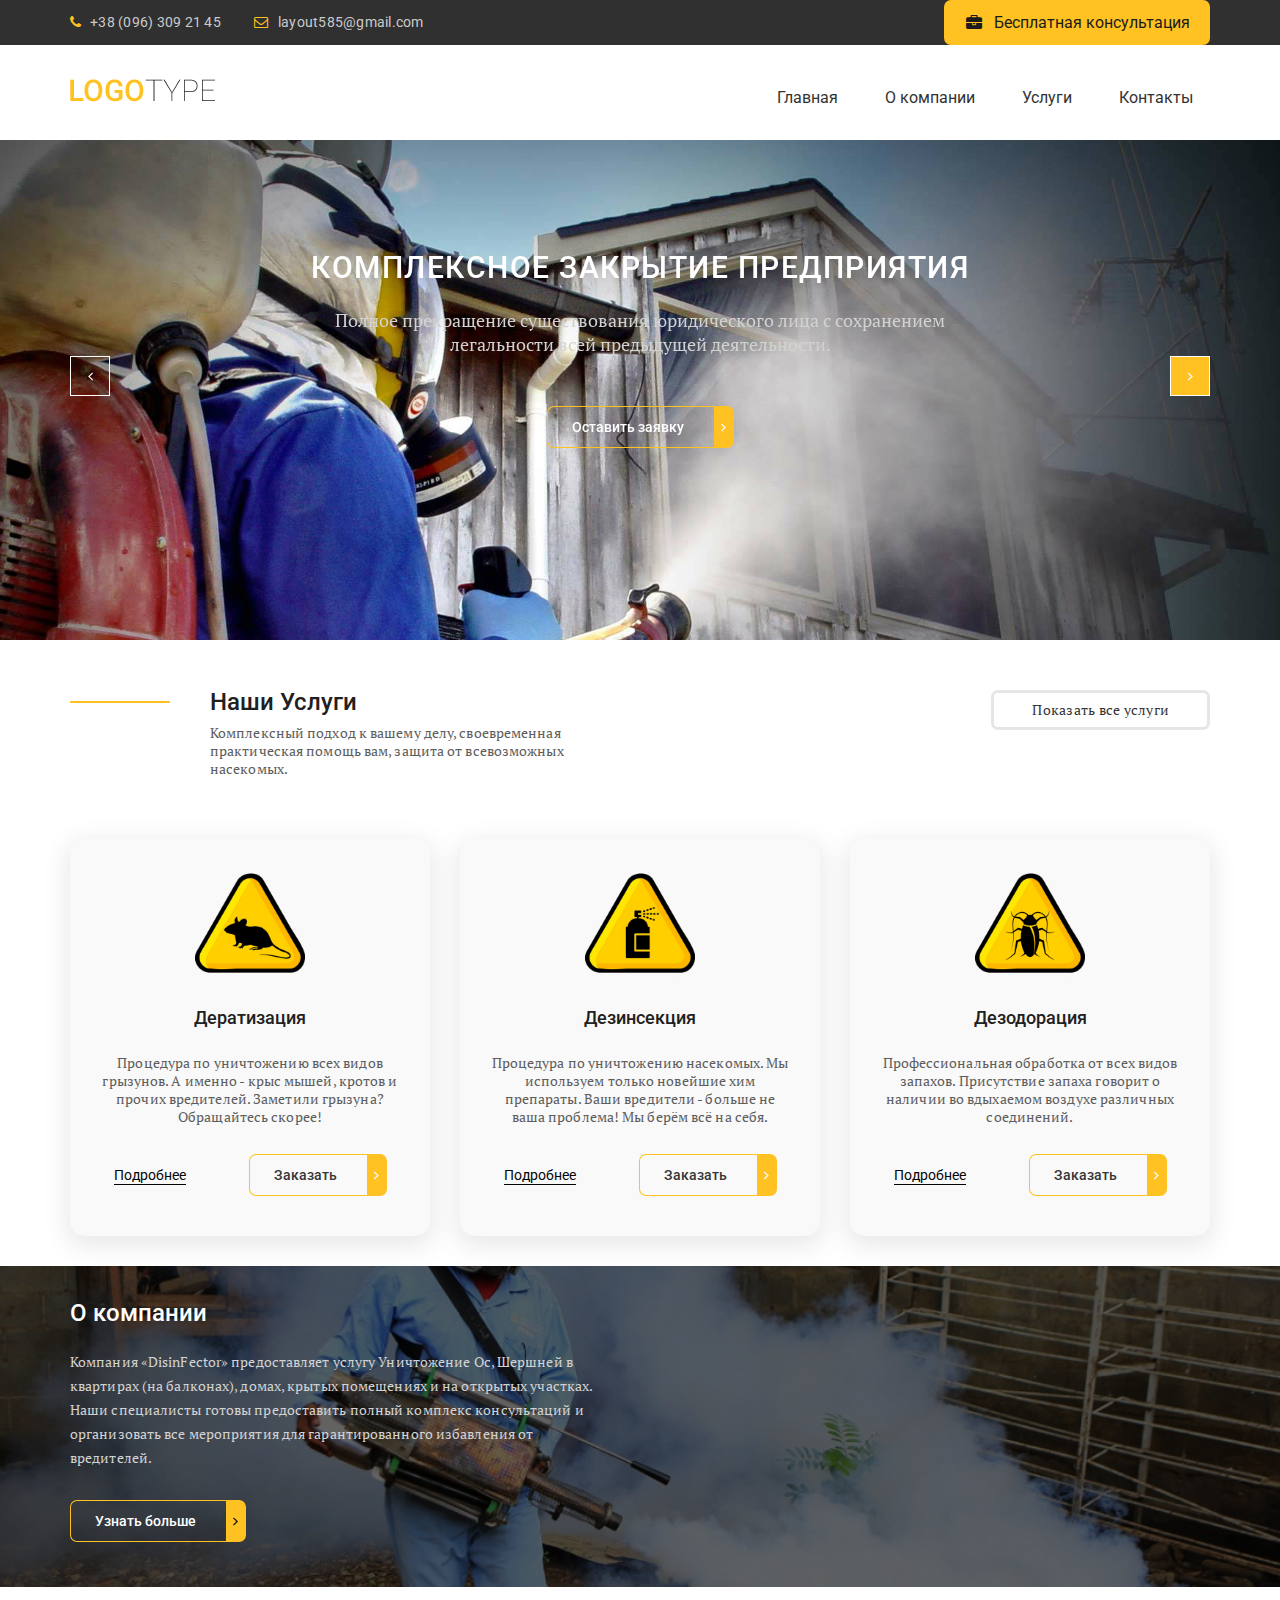
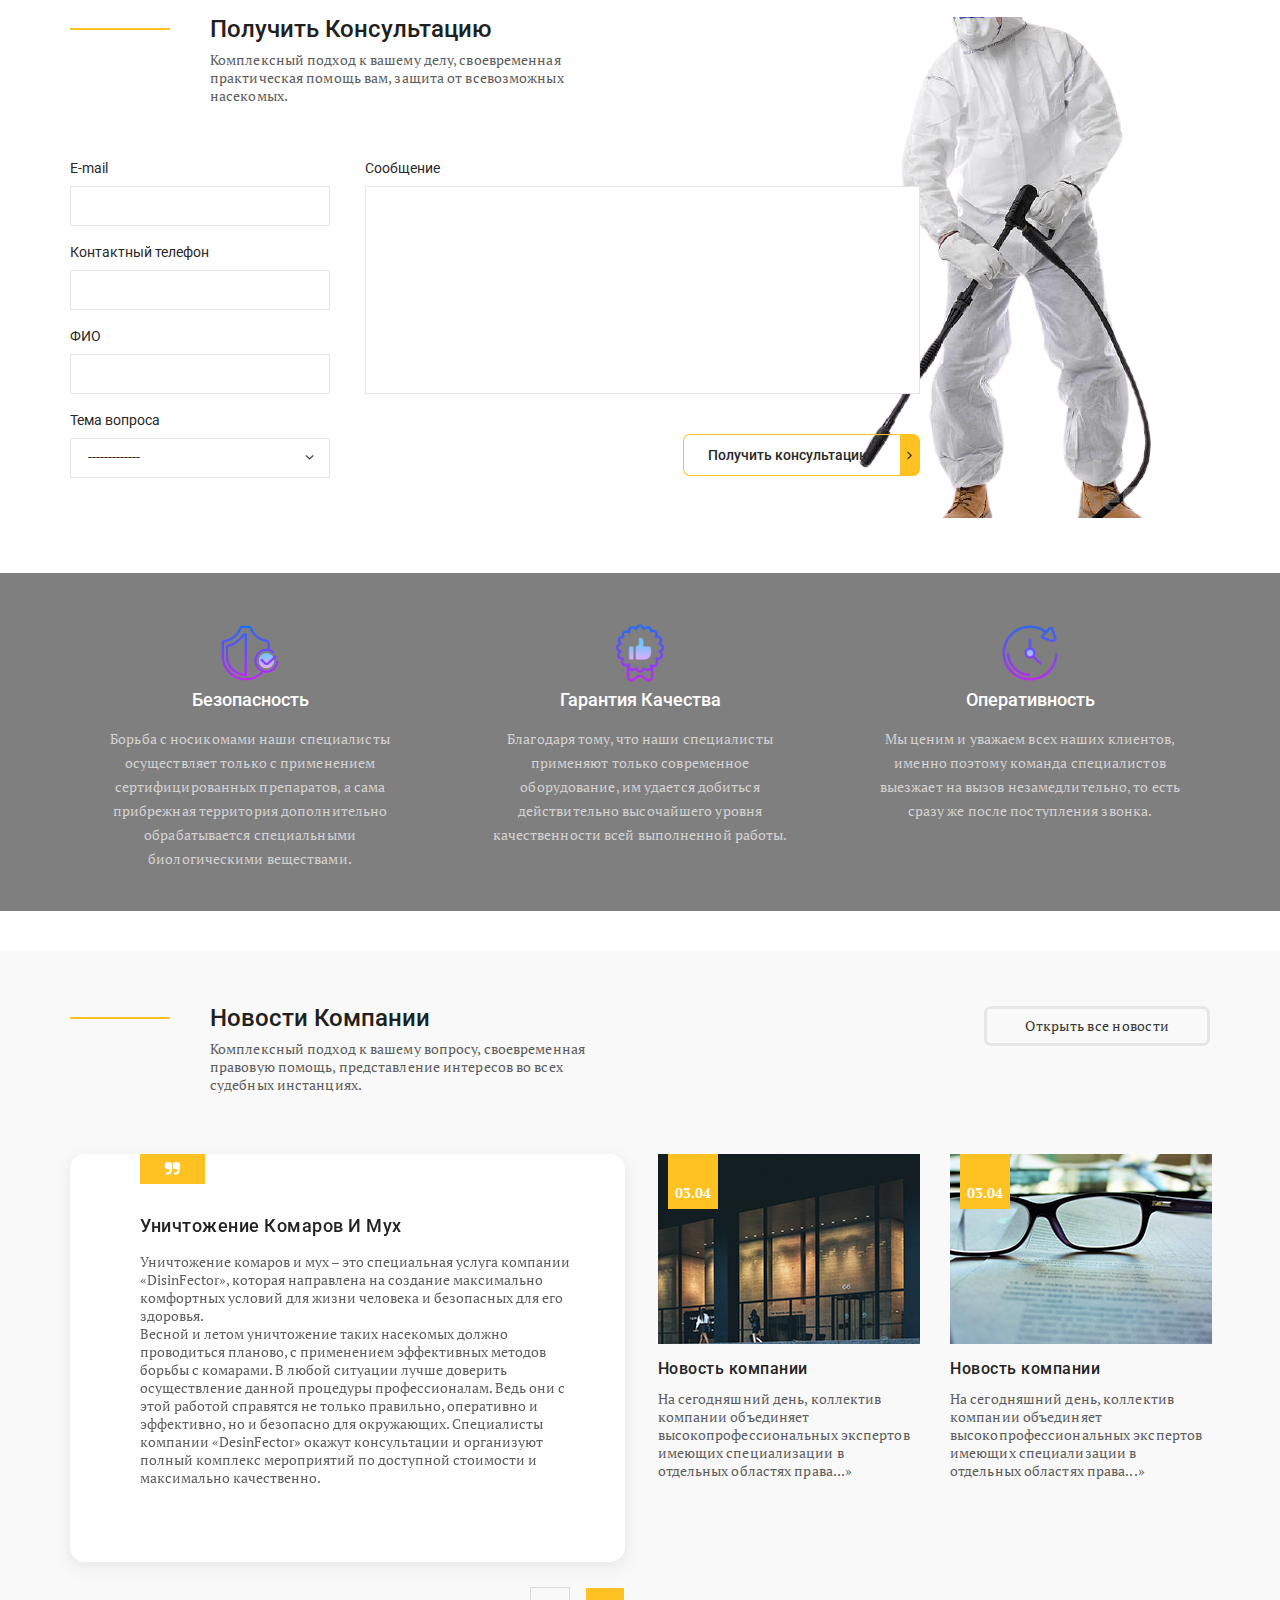
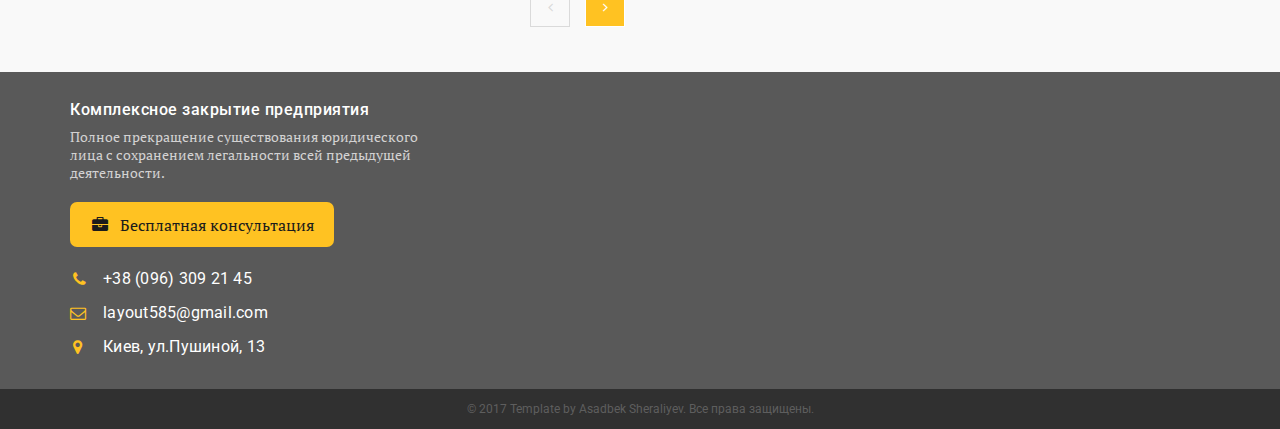
<file: free-psd/index.html>
<!DOCTYPE html>
<html lang="en">

<head>
  <meta charset="UTF-8">
  <meta name="viewport" content="width=device-width, initial-scale=1.0">
  <meta http-equiv="X-UA-Compatible" content="ie=edge">
  <title>Document</title>
  <link href="https://fonts.googleapis.com/css?family=PT+Serif:400,700|Roboto:400,500&amp;subset=cyrillic"
    rel="stylesheet">
  <link rel="stylesheet" href="css/normalize.css">
  <link rel="stylesheet" href="css/fonts.css">
  <link rel="stylesheet" href="css/jquery.fancybox.min.css">
  <link rel="stylesheet" href="css/slick.css">
  <link rel="stylesheet" href="css/jquery.formstyler.css">
  <link rel="stylesheet" href="css/style.css">
  <link rel="stylesheet" href="css/media.css">
</head>

<body>
  <header class="header">
    <div class="header__top">
      <div class="container">
        <div class="header__contacts">
          <a class="header__phone" href="tel:380963092145">+38 (096) 309 21 45</a>
          <a class="header__email" href="#">layout585@gmail.com</a>
          <a data-fancybox data-src="#modal" href="javascript:;" class="header__btn" href="#">Бесплатная
            консультация</a>
        </div>
      </div>
    </div>
    <div class="header__content">
      <div class="container">
        <div class="header__content-inner">
          <div class="header__logo">
            <a href="#">
              <img src="img/logo.png" alt="">
            </a>
          </div>
          <nav class="menu">
            <div class="header__btn-menu">
              <span class="icon-bars"></span>
            </div>
            <ul>
              <li><a href="#">Главная</a></li>
              <li><a href="#">О компании</a></li>
              <li><a href="#">Услуги</a></li>
              <li><a href="#">Контакты</a></li>
            </ul>
          </nav>
        </div>
      </div>
    </div>
  </header>
  <section class="slider">
    <div class="container">
      <div class="slider__inner">
        <div class="slider__item">
          <div class="slider__item-content">
            <div class="slider__title">
              КОМПЛЕКСНОЕ ЗАКРЫТИЕ ПРЕДПРИЯТИЯ
            </div>
            <div class="slider__text">
              Полное прекращение существования юридического лица с сохранением легальности всей предыдущей деятельности.
            </div>
            <a data-fancybox data-src="#modal" href="javascript:;" class="slider__btn default-btn">
              Оставить заявку
            </a>
          </div>
        </div>
        <div class="slider__item">
          <div class="slider__item-content">
            <div class="slider__title">
              КОМПЛЕКСНОЕ ЗАКРЫТИЕ ПРЕДПРИЯТИЯ
            </div>
            <div class="slider__text">
              Полное прекращение существования юридического лица с сохранением легальности всей предыдущей деятельности.
            </div>
            <a data-fancybox data-src="#modal" href="javascript:;" class="slider__btn default-btn">
              Оставить заявку
            </a>
          </div>
        </div>
        <div class="slider__item">
          <div class="slider__item-content">
            <div class="slider__title">
              КОМПЛЕКСНОЕ ЗАКРЫТИЕ ПРЕДПРИЯТИЯ
            </div>
            <div class="slider__text">
              Полное прекращение существования юридического лица с сохранением легальности всей предыдущей деятельности.
            </div>
            <a data-fancybox data-src="#modal" href="javascript:;" class="slider__btn default-btn">
              Оставить заявку
            </a>
          </div>
        </div>

      </div>
    </div>
  </section>

  
  <section class="services">
    <div class="container">
      <div class="services__top">
        <div class="services__title-box">
          <div class="services__title">
            Наши Услуги
          </div>
          <div class="services__text">
            Комплексный подход к вашему делу, своевременная практическая помощь вам, защита от всевозможных насекомых.
          </div>
        </div>
        <div class="services__btn">
          <a href="#">
            Показать все услуги
          </a>
        </div>
      </div>
      <div class="services__items">
        <div class="services__item">
          <img src="bugun/таракан1.png" width="63px" alt="">
          <div class="services__item-title">
            Дератизация
          </div>
          <div class="services__item-text">
            Процедура по уничтожению всех видов грызунов. А именно - крыс мышей, кротов и прочих вредителей. Заметили грызуна? Обращайтесь скорее!
          </div>
          <div class="services__item-btn">
            <a class="services__item-link" href="#">Подробнее</a>
            <a data-fancybox data-src="#modal" href="javascript:;" class="default-btn">
              Заказать
            </a>
          </div>
        </div>
        <div class="services__item">
          <img src="bugun/освежитель_11.png" alt="">
          <div class="services__item-title">
            Дезинсекция
          </div>
          <div class="services__item-text">
            Процедура по уничтожению насекомых. Мы используем только новейшие хим препараты. Ваши вредители - больше не ваша проблема! Мы берём всё на себя.
          </div>
          <div class="services__item-btn">
            <a class="services__item-link" href="#">Подробнее</a>
            <a data-fancybox data-src="#modal" href="javascript:;" class="default-btn">
              Заказать
            </a>
          </div>
        </div>
        <div class="services__item">
          <img src="bugun/освежитель_13.png" alt="">
          <div class="services__item-title">
            Дезодорация
          </div>
          <div class="services__item-text">
            Профессиональная обработка от всех видов запахов. Присутствие запаха говорит о наличии во вдыхаемом воздухе различных соединений.
          </div>
          <div class="services__item-btn">
            <a class="services__item-link" href="#">Подробнее</a>
            <a data-fancybox data-src="#modal" href="javascript:;" class="default-btn">
              Заказать
            </a>
          </div>
        </div>
      </div>
    </div>
  </section>
  
  <section class="about">
    <div>
    <div class="container">
      <div class="about__inner">
        <div class="about__title">
          О компании
        </div>
        <div class="about__text">
          Компания «DisinFector» предоставляет услугу Уничтожение Ос, Шершней в квартирах (на балконах), домах, крытых помещениях и на открытых участках. Наши специалисты готовы предоставить полный комплекс консультаций и организовать все мероприятия для гарантированного избавления от вредителей.
        </div>
        <a href="#" class="about__btn default-btn">
          Узнать больше
        </a>
      </div>
    </div>
  </div>
  </section>
  
  <section class="form">
    <div class="container">
      <div class="form__inner">
        <div class="form__content">
          <div class="form__title-box">
            <div class="form__title">
              Получить Консультацию
            </div>
            <div class="form__text">
              Комплексный подход к вашему делу, своевременная практическая помощь вам, защита от всевозможных насекомых.
            </div>
          </div>
          <div class="form__box">
            <form>
              <div class="form__box-inner">
                <div class="form__box-left">
                  <label>
                    E-mail
                    <input type="text">
                  </label>
                  <label>
                    Контактный телефон
                    <input type="text">
                  </label>
                  <label>
                    ФИО
                    <input type="text">
                  </label>
                  <label>
                    Тема вопроса
                    <select>
                      <option>-------------</option>
                      <option>-------------</option>
                      <option>-------------</option>
                      <option>-------------</option>
                    </select>
                  </label>
                </div>
                <div class="form__box-right">
                  <label>
                    Сообщение
                    <textarea></textarea>
                  </label>
                  <button class="default-btn" type="submit">Получить консультацию</button>
                </div>
              </div>
            </form>
          </div>
        </div>
      </div>
    </div>
  </section>
  
  <section class="advantages">
    <div>
    <div class="container">
      <div class="advantages__inner">
        <div class="advantages-item">
          <div class="advantages__title">
            <div style="background-image: url(bugun/безапасность.png);"></div>
            Безопасность
          </div>
          <div class="advantages__text">
            Борьба с носикомами наши специалисты осуществляет только с применением сертифицированных препаратов, а сама прибрежная территория дополнительно обрабатывается специальными биологическими веществами.
          </div>
        </div>
        <div class="advantages-item">
          <div class="advantages__title">
            <div style="background-image: url(bugun/гарантия-150x150.png);"></div>
            Гарантия Качества
          </div>
          <div class="advantages__text">
            Благодаря тому, что наши специалисты применяют только современное оборудование, им удается добиться действительно высочайшего уровня качественности всей выполненной работы.
          </div>
        </div>
        <div class="advantages-item">
          <div class="advantages__title">
            <div style="background-image: url(bugun/оперативность-150x150.png);"></div>
            Оперативность
          </div>
          <div class="advantages__text">
            Мы ценим и уважаем всех наших клиентов, именно поэтому команда специалистов выезжает на вызов незамедлительно, то есть сразу же после поступления звонка.
          </div>
        </div>
      </div>
    </div>
  </div>
  </section>

  <section class="news">
    <div class="container">
      <div class="news__top">
        <div class="news__title-box">
          <div class="news__title">
            Новости Компании
          </div>
          <div class="news__text">
            Комплексный подход к вашему вопросу, своевременная правовую помощь, представление интересов во всех судебных
            инстанциях.
          </div>
        </div>
        <div class="news__btn">
          <a href="#">
            Открыть все новости
          </a>
        </div>
      </div>
      <div class="news__inner">
        <div class="news__slider">
          <div class="news__slider-inner">
            <div class="news__slider-item">
              <div class="news__slider-title">
                Уничтожение Комаров И Мух
              </div>
              <div class="news__slider-text">Уничтожение комаров и мух – это специальная услуга компании «DisinFector», которая направлена на создание максимально комфортных условий для жизни человека и безопасных для его здоровья.
              <br>Весной и летом уничтожение таких насекомых должно проводиться планово, с применением эффективных методов борьбы с комарами. В любой ситуации лучше доверить осуществление данной процедуры профессионалам. Ведь они с этой работой справятся не только правильно, оперативно и эффективно, но и безопасно для окружающих. Специалисты компании «DesinFector» окажут консультации и организуют полный комплекс мероприятий по доступной стоимости и максимально качественно.
              </div>
              <div class="news__slider-author">
                
              </div>
            </div>
            <div class="news__slider-item">
              <div class="news__slider-title">
                Уничтожение Клопов
              </div>
              <div class="news__slider-text">Борьба с клопами является достаточно сложной задачей, однако специалисты компании «DisinFector» готовы решить ее оперативно, качественно и безопасно.
              <br>Если Вы заботитесь о своем здоровье и здоровье своих близких, если Вы на 100% хотите быть уверены, что избавитесь от проблемы, компания «DisinFector» предлагает Вам услугу Уничтожение клопов. Доверьте свои проблемы профессионалам.
              </div>
              <div class="news__slider-author">

              </div>
            </div>
            <div class="news__slider-item">
              <div class="news__slider-title">
                Уничтожение Грызунов
              </div>
              <div class="news__slider-text">                
                В жилых и производственных объектах, торговых, деловых и развлекательных центрах, на предприятиях общественного питания и в ЛПУ, на объектах транспортной инфраструктуры, на сельскохозяйственных территориях, зерно- и овощехранилищах появление крыс или мышей крайне неприятная проблема.
                <br>Основными видами вреда, наносимого такими грызунами как крысы являются:<br>
                Порча продовольствия и товаров. Нарушение коммуникационных и электрических сетей. Распространение инфекционных заболеваний, некоторые из которых смертельно опасны для человека. Грызуны способны переносить чуму, туляремию, бешенство, лептоспироз, содоку и др.
              </div>
              <div class="news__slider-author">
                
              </div>
            </div>
          </div>
        </div>
        <a href="#" class="news__blog">
          <div class="news__images">
            <img src="img/news-1.jpg" alt="">
            <div class="news__date">03.04</div>
          </div>
          <div class="news__blog-title">
            Новость компании
          </div>
          <div class="news__blog-text">
            На сегодняшний день, коллектив компании объединяет высокопрофессиональных экспертов имеющих специализации в
            отдельных областях права...»
          </div>
        </a>
        <a href="#" class="news__blog">
          <div class="news__images">
            <img src="img/news-2.jpg" alt="">
            <div class="news__date">03.04</div>
          </div>
          <div class="news__blog-title">
            Новость компании
          </div>
          <div class="news__blog-text">
            На сегодняшний день, коллектив компании объединяет высокопрофессиональных экспертов имеющих специализации в
            отдельных областях права...»
          </div>
        </a>
      </div>
    </div>
  </section>

  <footer class="footer">
    <div class="footer__content">
      <div class="container">
        <div class="footer__inner">
          <div class="footer__info">
            <div class="footer__title">
              Комплексное закрытие предприятия
            </div>
            <div class="footer__text">
              Полное прекращение существования юридического лица с сохранением легальности всей предыдущей деятельности.
            </div>
            <a data-fancybox data-src="#modal" href="javascript:;" class="header__btn" href="#">
              Бесплатная консультация
            </a>
            <ul class="footer__list">
              <li><a class="footer__phone" href="tel:380963092145">+38 (096) 309 21 45</a></li>
              <li><a href="#">layout585@gmail.com</a></li>
              <li><a class="footer__adress" href="#">Киев, ул.Пушиной, 13</a></li>
            </ul>
          </div>
          <div class="footer__map">
            <iframe height="250px" src="https://www.google.com/maps/embed?pb=!1m18!1m12!1m3!1d2540.124391996489!2d30.364922015731644!3d50.457408279476354!2m3!1f0!2f0!3f0!3m2!1i1024!2i768!4f13.1!3m3!1m2!1s0x40d4cc919501b4ef%3A0x71a476f68f4c8246!2z0YPQuy4g0KTQtdC-0LTQvtGA0Ysg0J_Rg9GI0LjQvdC-0LksIDEzLCDQmtC40LXQsiwgMDIwMDA!5e0!3m2!1sru!2sua!4v1555013165886!5m2!1sru!2sua" frameborder="0" style="border:0" allowfullscreen></iframe>
          </div>
        </div>
      </div>
    </div>
    <div class="footer__copy">
      <div class="container">
        <div class="copy__text">
          © 2017 Template by Asadbek Sheraliyev. Все права защищены.
        </div>
      </div>
    </div>
  </footer> 

  <div id="modal">
    <form>
      <input type="text" placeholder="Ваше имя">
      <input type="text" placeholder="Ваш телефон">
      <input type="submit" value="Отправить">
    </form>
  </div>

  <script src="https://ajax.googleapis.com/ajax/libs/jquery/3.3.1/jquery.min.js"></script>
  <script src="js/jquery.fancybox.min.js"></script>
  <script src="js/slick.min.js"></script>
  <script src="js/jquery.formstyler.min.js"></script>
  <script src="js/main.js"></script>

</body>

</html>
</file>
<file: free-psd/css/fonts.css>
@font-face {
  font-family: 'icomoon';
  src:  url('../fonts/icomoon.eot?jilhky');
  src:  url('../fonts/icomoon.eot?jilhky#iefix') format('embedded-opentype'),
    url('../fonts/icomoon.ttf?jilhky') format('truetype'),
    url('../fonts/icomoon.woff?jilhky') format('woff'),
    url('../fonts/icomoon.svg?jilhky#icomoon') format('svg');
  font-weight: normal;
  font-style: normal;
}

[class^="icon-"], [class*=" icon-"] {
  /* use !important to prevent issues with browser extensions that change fonts */
  font-family: 'icomoon' !important;
  speak: none;
  font-style: normal;
  font-weight: normal;
  font-variant: normal;
  text-transform: none;
  line-height: 1;

  /* Better Font Rendering =========== */
  -webkit-font-smoothing: antialiased;
  -moz-osx-font-smoothing: grayscale;
}

.icon-envelope-o:before {
  content: "\f003";
}
.icon-check:before {
  content: "\f00c";
}
.icon-map-marker:before {
  content: "\f041";
}
.icon-phone:before {
  content: "\f095";
}
.icon-briefcase:before {
  content: "\f0b1";
}
.icon-bars:before {
  content: "\f0c9";
}
.icon-navicon:before {
  content: "\f0c9";
}
.icon-reorder:before {
  content: "\f0c9";
}
.icon-angle-left:before {
  content: "\f104";
}
.icon-angle-right:before {
  content: "\f105";
}
.icon-quote-right:before {
  content: "\f10e";
}
</file>
<file: free-psd/css/style.css>
*{
  box-sizing: border-box;
}
a{
  text-decoration: none;
  display: inline-block;
}
ul,
li{
  list-style: none;
  margin: 0;
  padding: 0;
}
.container{
  max-width: 1170px;
  margin: 0 auto;
  padding: 0 15px; 
}
body{
  font-family: 'PT Serif', serif;
  font-weight: 400;
  font-size: 14px;
  line-height: 18px;
  color: #5e5e5e;
}
header{
  font-family: 'Roboto', sans-serif;
}
.header__top{
  background-color: #303030;
}
.header__btn{
  float: right;
  line-height: 36px;
  color: #1b1b1b;
  background-color: #ffc222;
  padding: 5px 20px 4px 50px;
  font-size: 16px;
  display: block;
  position: relative;
  border-radius: 7px;
}
.header__btn:before{
  content: "\f0b1";
  font-family: 'icomoon';
  position: absolute;
  left: 22px;
  color: #1b1b1b;
}
.header__contacts:after{
  content: "";
  clear: both;
  display: block;
}
.header__phone,
.header__email{
  color: #cbcacb;
  letter-spacing: 0.25px;
  line-height: 45px;
  position: relative;
}
.header__phone{
  padding-left: 20px;
  padding-right: 30px;
}
.header__phone:before{
  content: "\f095";
  font-family: 'icomoon';
  position: absolute;
  left: 0;
  color: #ffc222;
}
.header__email{
  padding-left: 24px;
}
.header__email:before{
  content: "\f003";
  font-family: 'icomoon';
  position: absolute;
  left: 0;
  color: #ffc222;
}
.header__content{
  padding: 34px 0px 23px;
}
.header__content-inner{
  display: flex;
  justify-content: space-between;
}
.menu li{
  display: inline-block;
}
.menu a{
  color: #323232;
  font-size: 16px;
  line-height: 36px;
  border: 1px solid transparent;
  padding: 0px 16px;
  transition: all .3s;
}
.menu a:hover{
  border-color: #ffc222;
  border-radius: 7px;
}
.menu li + li{
  padding-left: 10px;
}
#modal{
  display: none;
}
.slider{
  background-image: url(../bugun/orig.jpg);
  background-repeat: no-repeat;
  background-size: cover;
  background-position: center;
  background-attachment: fixed;
  min-height: 500px;
}
.slider__item-content{
  text-align: center;
  padding-top: 110px;
  max-width: 665px;
  margin: 0 auto;
}
.slider__title{
  text-transform: uppercase;
  font-size: 30px;
  line-height: 36px;
  color: #fff;
  font-weight: 500;
  letter-spacing: 1.5px;
  margin-bottom: 22px;
  font-family: 'Roboto', sans-serif;
}
.slider__text{
  line-height: 24px;
  font-size: 18px;
  color: #d3d2d2;
  margin-bottom: 50px;  
}
.default-btn{
  display: inline-block;
  font-size: 14px;
  line-height: 24px;
  color: #fff;
  font-weight: 500;
  font-family: 'Roboto', sans-serif;
  padding: 8px 30px 8px 24px;
  border: 1px solid #ffc222;
  border-right-width: 20px;
  position: relative;
  z-index: 2;
  outline: none;
  border-radius: 7px;
}
.default-btn:after{
  content: "\f105";
  font-family: 'icomoon';
  position: absolute;
  top: 50%;
  transform: translateY(-50%);
  right: -12px;
}
.slider__inner{
  position: relative;
}
.slick-btn{
  position: absolute;
  top: 70%;
  z-index: 3;
  width: 40px;
  height: 40px;
  border: 1px solid #fff;

  cursor: pointer;
  outline: none;
  background-color: #ffc222;
}
.slick-btn.slick-disabled{
  cursor: default;
  background-color: transparent;
}
.slick-btn:before{
  position: absolute;
  top: 50%;
  left: 50%;
  transform: translate(-50%, -50%);
  font-family: 'icomoon';
  color: #fff;
}
.slick-next:before{
  content: "\f105";
}
.slick-prev:before{
  content: "\f104";
}
.slick-next{
  right: 0;
}
.slick-prev{
  left: 0;
}
.services{
  padding: 50px 0px 30px;
}
.services__top,
.news__top{
  display: flex;
  justify-content: space-between;
  margin-bottom: 60px;
}
.services__title-box,
.form__title-box,
.news__title-box{
  max-width: 520px;
  padding-left: 140px;
  position: relative;
}
.services__title-box:before,
.form__title-box:before,
.news__title-box:before{
  content: "";
  position: absolute;
  width: 100px;
  height: 2px;
  background-color: #ffc222;
  left: 0;
  top: 11px;
}
.services__title,
.form__title,
.news__title{
  font-size: 24px;
  font-weight: 500;
  line-height: 24px;
  color: #212020;
  font-family: 'Roboto', sans-serif;
  margin-bottom: 10px;
}
.services__text,
.form__text,
.news__text{
  letter-spacing: 0.1px;
}
.services__btn a,
.news__btn a{
  color: #373636;
  line-height: 24px;
  letter-spacing: 0.25px;
  padding: 5px 38px;
  border: 3px solid #e6e6e6;
  border-radius: 7px;
}
.services__items{
  display: flex;
  justify-content: space-between;
}
.services__item{
  max-width: 360px;
  text-align: center;
  padding: 30px 0px 80px;
  position: relative;
  min-height: 375px;
  background-color: #f9f9f9;
  box-shadow: 0px 7px 24.3px 2.7px rgba(91, 89, 89, 0.14);
  border-radius: 15px;
}
.services__item>img{
  width: 110px;
}
.services__item-title{
  color: #212020;
  font-size: 18px;
  line-height: 24px;
  font-weight: 500;
  font-family: 'Roboto', sans-serif;
  padding: 24px 0;
}
.services__item-text{
  letter-spacing: 0.1px;
  padding: 0px 30px 30px;

}
.services__item-btn{
  position: absolute;
  bottom: 40px;
  left: 0;
  right: 0;
}
.services__item-btn .default-btn{
  color: #373636;
}
.services__item-btn .default-btn:after{
  color: #fff;
}
.services__item-link{
  color: #050505;
  font-family: 'Roboto', sans-serif;
  border-bottom: 1px solid #050505;
  margin-right: 60px;
}
.about{
  background-image: url(../bugun/150731181755-dengue-insecticide-spraying-super-169.jpg);
  background-size: cover;
  background-position: center;
  background-repeat: no-repeat;
  /*background-attachment: fixed;*/
}
.about>div{
  min-height: 300px;
  padding: 25px 0px 45px;
  background-color: rgba(0,0,0,0.6);
}
.about__inner{
  max-width: 545px;
}
.about__title{
  padding: 10px 0px 25px;
  font-size: 24px;
  line-height: 24px;
  color: #fff;
  font-weight: 500;
  font-family: 'Roboto', sans-serif;
}
.about__text{
  margin-bottom: 30px;
  letter-spacing: 0.1px;
  line-height: 24px;
  color: #d3d2d2;
}
.about__btn.default-btn:after{
  color: #000;
}
.form{
  padding-top: 30px;
}
.form__inner{
  padding-bottom: 40px;
  background-image: url(../bugun/remove.png);
  min-height: 460px;
  background-repeat: no-repeat;
  background-position: bottom right;
}
.form__box{
  max-width: 850px;
  padding-top: 45px;
}
.form__box-inner{
  display: flex;
  justify-content: space-between;
}
.form__box-left{
  max-width: 260px;
  width: 100%;
}
.form__box-right{
  max-width: 555px;
  width: 100%;
}
.form__box-inner label,
.form__box-inner input,
.form__box-inner textarea{
  display: block;
  width: 100%;
}
.form__box-inner label{
  line-height: 36px;
  color: #282828;
  font-family: 'Roboto', sans-serif;
}
.form__box-inner input{
  margin-bottom: 8px;
  outline: none;
  height: 40px;
  border: 1px solid #e6e6e6;
  padding: 0px 10px;
}
.form__box-inner select{
  outline: none;
  padding-left: 17px;
}
.form__box-inner .jq-selectbox.jqselect{
  display: block;
  width: 100%;
}
.form__box-inner .jq-selectbox__select{
  height: 40px;
  border: 1px solid #e6e6e6;
  padding-left: 17px;
}
.form__box-inner .jq-selectbox__trigger-arrow:before{
  content: "\f105";
  font-family: 'icomoon';
  position: absolute;
  right: 17px;
  top: 0;
  transform: rotate(90deg);
}
.form__box-inner .jq-selectbox__dropdown {
	width: 100%;
	margin: 2px 0 0;
	padding: 0;
	border: 1px solid #e6e6e6;
	background: #FFF;
	box-shadow: 0 2px 10px rgba(0,0,0,.2);
}
.form__box-inner .jq-selectbox li {
	min-height: 18px;
	padding: 5px 17px 6px;
	color: #231F20;
}
.form__box-inner  .jq-selectbox li.selected {
	background-color: #A3ABB1;
	color: #FFF;
}
.form__box-inner  .jq-selectbox li:hover {
	background-color: #08C;
	color: #FFF;
}
.form__box-inner  .jq-selectbox li.disabled {
	color: #AAA;
}
.form__box-inner  .jq-selectbox li.disabled:hover {
	background: none;
}
.form__box-inner  .jq-selectbox li.optgroup {
	font-weight: bold;
}
.form__box-inner  .jq-selectbox li.optgroup:hover {
	background: none;
	color: #231F20;
	cursor: default;
}
.form__box-inner  .jq-selectbox li.option {
	padding-left: 25px;
}
.form__box-inner textarea{
  outline: none;
  border: 1px solid #e6e6e6;
  padding: 10px;
  height: 208px;
  resize: none;
  margin-bottom: 40px;
}
.form__box-inner button{
  background-color: transparent;
  color: #282828;
  float: right;
}
.advantages{
  padding: 55px 0px 40px;
  background-image: url(../bugun/shutterstock_7914240.jpg);
  background-repeat: no-repeat;
  background-position: center;
  min-height: 285px;
  background-size: cover;
  background-attachment: fixed;
}
.advantages>div{
  padding: 55px 0px 40px;
  min-height: 285px;
  background-color: rgba(0,0,0,0.5);
}
.advantages__inner{
  color: #fff;
  text-align: center;
  display: flex;
  justify-content: space-between;
}

.advantages-item{
  max-width: 360px;
  padding: 0px 20px;
}
.advantages__title{
  font-size: 18px;
  line-height: 24px;
  font-weight: 500;
  font-family: 'Roboto', sans-serif;
  padding: 60px 0px 15px;
  position: relative;
}
.advantages__title>div{
  position: absolute;
  width: 70px;
  height: 70px;
  background-size: 100%;
  /*border: 2px solid #ffc222;*/
  top: -10px;
  left: 50%;
  transform: translateX(-50%);
}
/*.advantages__title:before{
  content: "";
  position: absolute;
  width: 70px;
  height: 70px;
  background: url("../bugun/безапасность.png");
  background-size: 100%;
  border: 2px solid #ffc222;
  top: -10px;
  left: 50%;
  transform: translateX(-50%);
}*/
/*.advantages__title:after{
  content: "\f00c";
  font-family: 'icomoon';
  font-size: 14px;
  position: absolute;
  top: 9px;
  left: 50%;
  transform: translateX(-50%);
}*/
.advantages__text{
  line-height: 24px;
  color: #d3d2d2;
  letter-spacing: 0.1px;
}
.news{
  padding: 55px 0px 110px;
  background-color: #f9f9f9;
}
.news__inner{
  display: flex;
  justify-content: space-between;
}
.news__slider{
  max-width: 555px;
  width: 100%;
  background-color: #fff;
  box-shadow: 0px 5px 15.36px 0.64px rgba(128, 127, 127, 0.13);
  padding: 60px 35px 45px 70px;
  position: relative;
  border-radius: 15px;
}
.news__slider:before{
  content: "\f10e";
  font-family: 'icomoon';
  position: absolute;
  top: 0;
  left: 70px;
  color: #fff;
  font-size: 16px;
  width: 65px;
  height: 30px;
  text-align: center;
  line-height: 30px;
  background-color: #ffc222;
}
.news__blog{
  max-width: 260px;
  width: 100%;
}
.news__images{
  position: relative;
}
.news__date{
  position: absolute;
  background-color: #ffc222;
  height: 55px;
  width: 50px;
  color: #fff;
  text-align: center;
  padding-top: 30px;
  font-weight: 700;
  top: 0px;
  left: 10px;
}
.news__blog-title{
  font-size: 16px;
  font-weight: 500;
  font-family: 'Roboto', sans-serif;
  letter-spacing: 0.5px;
  color: #242424;
  padding: 12px 0;
}
.news__blog-text{
  letter-spacing: 0.1px;
  color: #5e5e5e;
}
.news__slider-title{
  font-size: 18px;
  line-height: 24px;
  color: #242424;
  font-weight: 500;
  font-family: 'Roboto', sans-serif;
  letter-spacing: 0.5px;
  margin-bottom: 15px;
}
.news__slider-text{
  margin-bottom: 30px;
}
.news__slider-author{
  letter-spacing: 0.1px;
  color: #212020;
  font-weight: 500;
  font-family: 'Roboto', sans-serif;
}
.news__slider-inner .slick-btn{
  top: auto;
  bottom: -110px;
}
.news__slider-inner .slick-next{
  right: -35px;
}
.news__slider-inner .slick-prev{
  right: 20px;
  left: auto;
}
.news__slider-inner .slick-disabled{
  border-color: #dadada;
}
.news__slider-inner .slick-disabled:before{
   color: #dadada;
}
.footer__content{
  background-color: #595959;
  padding: 20px 0px 30px;
}
.footer__inner{
  display: flex;
  justify-content: space-between;
}
.footer__inner .header__btn{
  float: none;
  display: inline-block;
}
.footer__map{
  padding-top: 10px;
  max-width: 630px;
  width: 100%;
}
.footer__map iframe{
  width: 100%;
}
.footer__title{
  font-family: 'Roboto', sans-serif;
  font-weight: 500;
  font-size: 16px;
  color: #fff;
  line-height: 36px;
  letter-spacing: 0.5px;
}
.footer__text{
  color: #d3d2d2;
  margin-bottom: 20px;
}
.footer__info{
  max-width: 360px;
}
.footer__list{
  padding-top: 10px;
}
.footer__list li{
  margin-top: 10px;
}
.footer__list a{
  font-size: 16px;
  line-height: 24px;
  letter-spacing: 0.25px;
  color: #fff;
  font-weight: 400;
  font-family: 'Roboto', sans-serif;
  padding-left: 33px;
  position: relative;
}
.footer__list a:before{
  content: '\f003';
  position: absolute;
  left: 0;
  color: #ffc222;
  font-family: 'icomoon';
}
.footer__list .footer__phone:before{
  content: "\f095";
  left: 3px;
}
.footer__list .footer__adress:before{
  content: "\f041";
  left: 3px;
}
.footer__copy{
  background-color: #303030;
  text-align: center;
  font-size: 12px;
  line-height: 24px;
  padding: 8px 0;
  font-weight: 400;
  font-family: 'Roboto', sans-serif;
}
#modal{
  width: 300px;
}
#modal input{
  display: block;
  width: 100%;
  margin-bottom: 20px;
  outline: none;
  height: 40px;
  border: 1px solid #e6e6e6;
  padding: 0px 10px;
  font-family: 'Roboto', sans-serif;
  font-weight: 400;
}
#modal input[type="submit"]{
  background-color: #ffc222;
  border: none;
}
.header__btn-menu{
  display: none;
  font-size: 28px;
}
</file>
<file: free-psd/css/media.css>
@media (max-width: 1156px){
  .services__items{
    display: block;
  }
  .services__item{
    max-width: 80%;
    min-height: 330px;
    margin: 30px auto;
  }
  .form__inner{
    background-image: none;
  }
  .news__inner{
    display: block;
  }
  .news__slider{
    max-width: 100%;
    margin-bottom: 90px;
  }
  .news__blog{
    max-width: 100%;
    display: block;
    margin-bottom: 30px;
  }
  .news__blog:after{
    content: "";
    clear: both;
    display: block;
  }
  .news__images{
    float: left;
    margin-right: 50px;
  }
  .news{
    padding-bottom: 60px;
  }
  .footer__info{
    max-width: 465px;
    margin-bottom: 25px;
  }
}
@media (max-width: 1050px){
  .footer__inner{
    display: block;
  }
  .footer__map{
    max-width: 100%;
  }
}
@media (max-width: 900px){
  .slider .slick-btn{
    display: none !important;
  }
  .services__top,
  .news__top{
    display: block;
  }
  .services__title-box,
  .form__title-box,
  .news__title-box{
    padding-left: 0;
    text-align: center;
    margin: 0 auto 30px;
  }
  .services__title-box:before,
  .form__title-box:before,
  .news__title-box:before{
    display: none;
  }
  .services__btn,
  .news__btn{
    text-align: center;
  }
  .form__box-inner{
    display: block;
  }
  .form__box-left{
    max-width: 100%;
  }
  .form__box-right{
    max-width: 100%;
  }
  .form__box-inner .jq-selectbox__select{
    margin-bottom: 10px;
  }
  .form{
    padding-bottom: 25px;
  }
  .advantages__inner{
    display: block;
  }
  .advantages-item{
    max-width: 100%;
    margin-bottom: 30px;
  }
}
@media (max-width: 700px){
  .header__btn{
    float: none;
  }
  .header__contacts{
    text-align: center;
  }
  .header__btn:before{
    display: none;
  }
  .footer__info .header__btn:before{
    display: block;
  }
  .header__btn-menu{
    display: block;
  }
  .menu ul{
    display: none;
    position: absolute;
    left: 0;
    right: 0;
    margin-top: 20px;
    z-index: 50;
  }
  .menu li{
    display: block;
    text-align: center;
  }
  .menu a{
    display: block;
    background-color: #ffc222;
    border-top: 1px solid #fff;
    border-bottom: 1px solid #fff;
  }
  .menu li + li{
    padding-left: 0;
  }
}
@media (max-width: 600px){
  .services__item{
    max-width: 100%;
    min-height: 375px;
    margin: 30px auto;
  }
}
@media (max-width: 540px){
  .news__slider{
    padding: 50px 15px 25px 25px;
  }
  .news__slider:before{
    left: 25px;
  }
  .news__slider-inner .slick-next{
    right: -20px;
  }
  .news__slider-inner .slick-prev{
    right: 35px;
  }
  .news__images{
    float: none;
  }
  .news__slider-inner .slick-btn{
    bottom: -90px;
  }
}
@media (max-width: 414px){
  .slider__title{
    font-size: 24px;
  }
  .slider__text{
    font-size: 16px;
  }
}
@media (max-width: 400px){
  .header__btn:before{
    display: block;
  }
  .advantages-item{
    padding: 0;
  }
}
@media (max-width: 375px){
  .header__email{
    padding-right: 30px;
  }
}



@media (min-width: 700px){
  .menu ul{
    display: block !important;
  }
}
</file>
